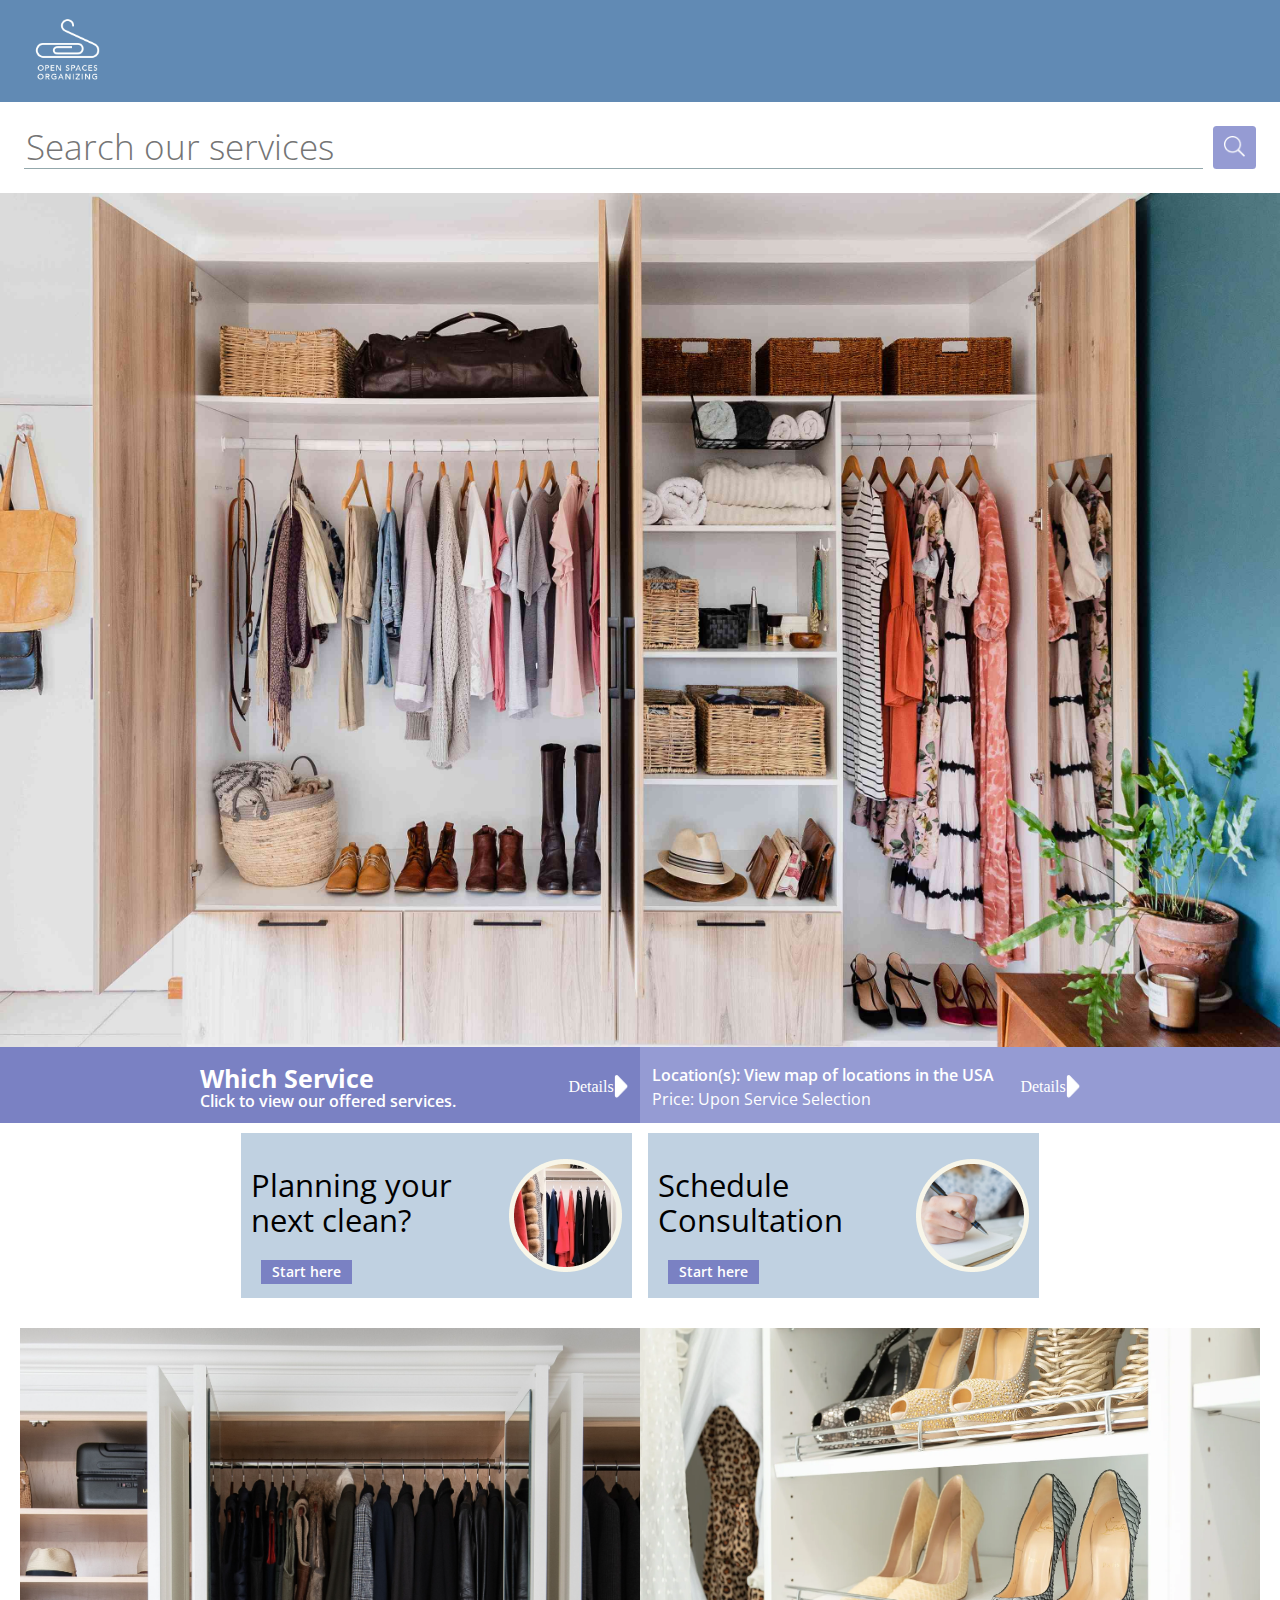
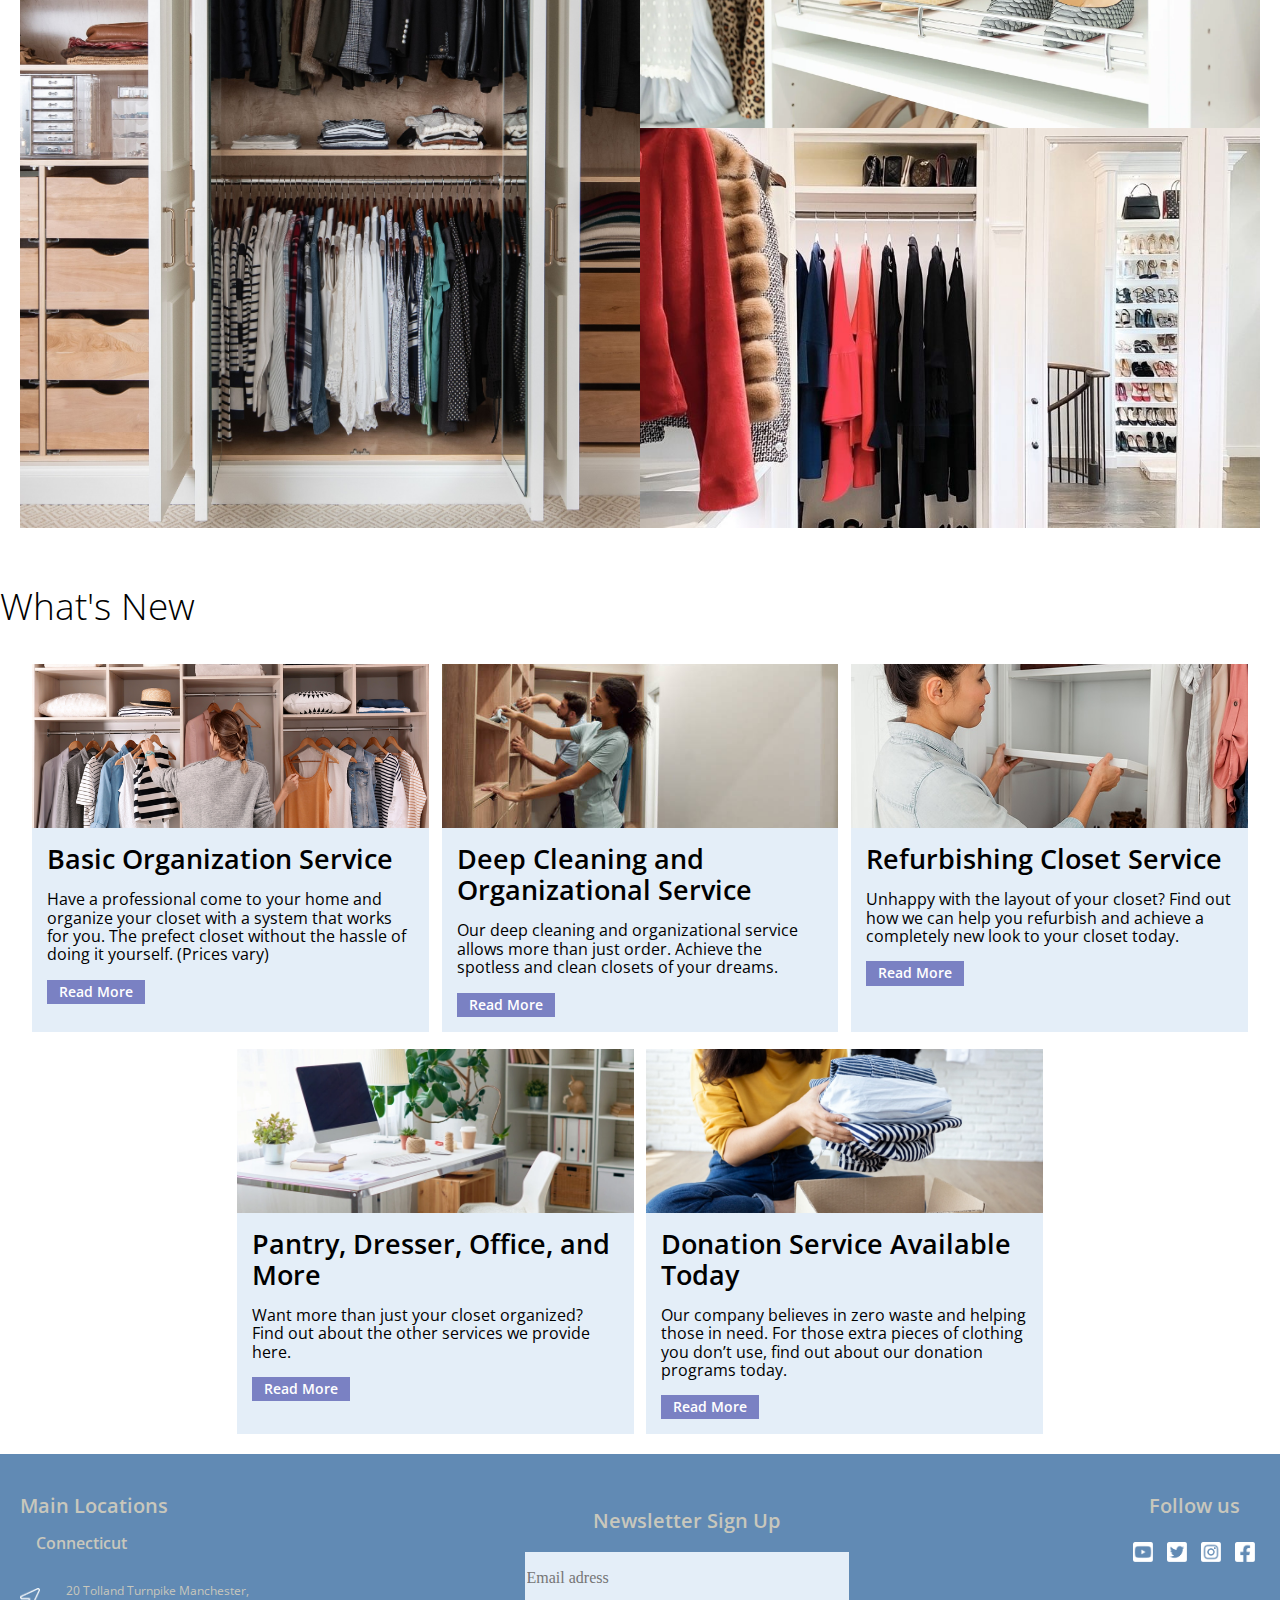
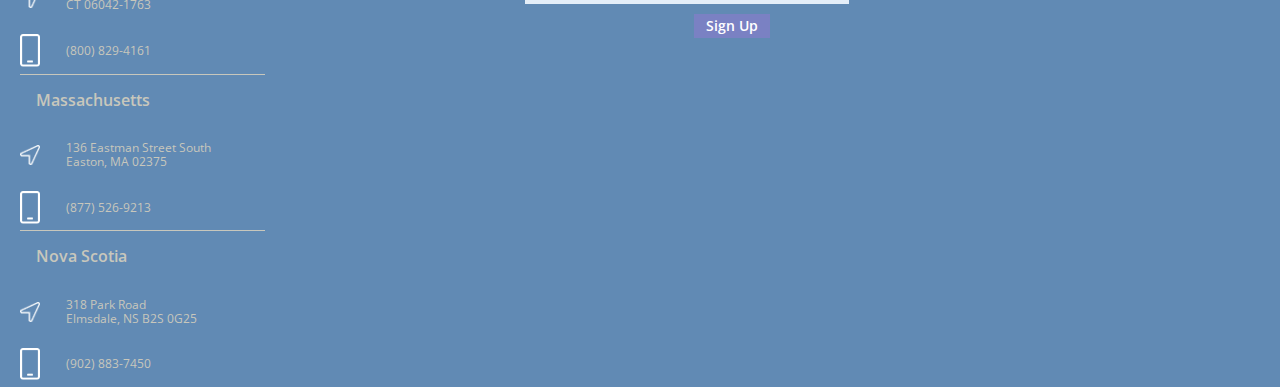
<file: deploy/index.html>
<!DOCTYPE html>
<html lang="en">
<head>
    <meta charset="UTF-8">
    <meta name="viewport" content="width=device-width, initial-scale=1.0">
    <meta http-equiv="X-UA-Compatible" content="ie=edge">
    
    <link rel="preconnect" href="https://fonts.googleapis.com">
    <link rel="preconnect" href="https://fonts.gstatic.com" crossorigin>
    <link href="https://fonts.googleapis.com/css2?family=Open+Sans:wght@300;400;500;600;700&display=swap" rel="stylesheet">
        
    <link rel="stylesheet" href="css/styles.css">
    <title>Homework Week 2</title>
</head>

<body>
    <header>
        <nav>
            <img src="img/logo.png" alt="closet icon">
        </nav>
    
        <section>
            <form action="#">
                <input type="search" placeholder="Search our services">
                <button>
                    <img src="img/searchicon.png" alt="search icon">
                </button>
    
            </form>
        </section>
        
    </header>
    <section id="hero">
            <img src="img/closetimage1.jpeg" alt="Main closet1">
        </section>
        
         <section id="selection">
                <article id="one">
                 <div id="which-service">
                    <h4>Which Service</h4>
                    <h6>Click to view our offered services.</h6>
                </div>
                    <a href="#">
                        <span>Details</span> 
                        <img src="img/arrow2icon.png" alt="arrow">
                    </a>
               </article>
        
               <article id="two">
                <div id="location">
                    <h6>Location(s): View map of locations in the USA</h6>
                    <p>Price: Upon Service Selection</p>
                </div>
                <a href="#">
                    <span>Details</span>
                    <img src="img/arrow2icon.png" alt="arrow"></a>
                 </article>
        
         </section>
        
        
    <aside id="sub-hero">
                <div id="section1">
                    <article>
                        <h1>Planning your next clean?</h1>
                        <button>
                            <a href="#">Start here</a>
                        </button>
                    </article>
                    <img src="img/nextclean.jpeg" alt="Smaller closet2">
                </div>
            
                <div id="section2">
                    <article>
                        <h1>Schedule Consultation</h1>
                        <button>
                            <a href="#">Start here</a>
                        </button>
                    </article>
                    <img src="img/personwriting.jpeg" alt="Person Writing">
                </div>
            </aside>
    <section id="gallery">
                    <ul>
                        <li class="imgone"></li>
                        <li class="imgtwo"></li>
                        <li class="imgthree"></li>
                    </ul>
                </section>
    <section id="whats-new">
                        <h3>What's New</h3>
                    
                        <article>
                            <aside>
                                <figure>
                                    <img src="img/basicorganization.webp" alt="Person and Closet4">
                                </figure>
                                <div class="textdetail">
                                    <h2>Basic Organization Service</h2>
                                    <p>Have a professional come to your home and organize your closet with a system that works for you. The prefect closet without the hassle of doing it yourself. (Prices vary) </p>
                                    <button>
                                        <a href="#">Read More</a>
                                    </button>
                                </div>
                            </aside>
                    
                            <aside>
                                <figure>
                                    <img src="img/cleaning.jpeg" alt="Person Cleaing">
                                </figure>
                                <div class="textdetail">
                                    <h2>Deep Cleaning and Organizational Service </h2>
                                    <p>Our deep cleaning and organizational service allows more than just order. Achieve the spotless and clean closets of your dreams.</p>
                                    <button>
                                        <a href="#">Read More</a>
                                    </button>
                                </div>
                            </aside>
                    
                            <aside>
                                <figure>
                                 <img src="img/build.jpeg" alt="Person Building">
                                </figure>
                                <div class="textdetail">
                                    <h2>Refurbishing Closet Service</h2>
                                    <p>Unhappy with the layout of your closet? Find out how we can help you refurbish and achieve a completely new look to your closet today.</p>
                                   <button>
                                    <a href="#">Read More</a>
                                   </button>
                                </div>  
                            </aside>
                    
                            <aside>
                                <figure>
                                    <img src="img/office.webp" alt="Office">
                                </figure>
                                <div class="textdetail">
                                    <h2>Pantry, Dresser, Office, and More</h2>
                                    <p>Want more than just your closet organized? Find out about the other services we provide here.</p>
                                    <button>
                                        <a href="#">Read More</a>
                                    </button>
                                 </div>
                            </aside>
                    
                            <aside>
                                <figure>
                                    <img src="img/donation.jpeg" alt="Donation">
                                </figure>
                                <div class="textdetail">
                                    <h2>Donation Service Available Today</h2>
                                    <p>Our company believes in zero waste and helping those in need. For those extra pieces of clothing you don’t use, find out about our donation programs today.</p>
                                    <button>
                                        <a href="#">Read More</a>
                                    </button>
                                </div>
                            </aside>
                        </article>
                    
                    </section>
    <footer id="footer">
                                <article>
                                    <b>Main Locations</b>
                                    <div class="con">
                                        <h6>Connecticut</h6>
                                    <aside>
                                        <img src="img/arrowicon.png" alt="Arrow">
                                        <h5>20 Tolland  Turnpike Manchester, <br> CT 06042-1763</h5> 
                                    </aside>
                                    <aside>
                                        <img src="img/phoneicon.png" alt="Phone">
                                        <h5>(800) 829-4161</h5>
                                    </aside>
                                    </div>
                                    <div class="mas">
                                        <h6>Massachusetts</h6>
                                        <aside>
                                            <img src="img/arrowicon.png" alt="Arrow">
                                            <h5>136 Eastman Street South <br> Easton,  MA 02375</h5>
                                        </aside>
                                        <aside>
                                            <img src="img/phoneicon.png" alt="Phone">
                                            <h5>(877) 526-9213</h5>
                                        </aside>
                                    </div>
                                    <div class="nov">
                                        <h6>Nova Scotia</h6>
                                        <aside>
                                            <img src="img/arrowicon.png" alt="Arrow">
                                            <h5>318 Park Road <br> Elmsdale, NS B2S 0G25</h5>
                                        </aside>
                                        <aside>
                                            <img src="img/phoneicon.png" alt="Phone">
                                            <h5>(902) 883-7450</h5>
                                        </aside>
                                    </div>
                                </article>
                                
                                <aside class="news">
                                    <b>Newsletter Sign Up</b>
                                    <input type="email" placeholder="Email adress">
                                    <button>
                                        <a href="#">Sign Up</a>
                                    </button>
                                </aside>
                        
                                <aside class="follow">
                                    <b>Follow us</b>
                                    <div>
                                        <img src="img/youtubeicon.png" alt="youtube icon">
                                        <img src="img/twittericon.png" alt="twitter icon">
                                        <img src="img/instaicon.png" alt="instagram icon">
                                        <img src="img/facebookicon.png" alt="facebook icon">
                                    </div>
                                    
                                </aside>
                        </footer>
  
    
</body>

</html>
</file>
<file: deploy/css/styles.css>
/* =============
    Mixins
============= */
@use "sass:math";
/* ---------------- Font Sizing ---------------- */
/* ---------------- Media Queries ---------------- */
/* =============
    Variables
============= */
:root {
  --black: #000000;
  --white: #ffffff; }

/*! normalize.css v8.0.1 | MIT License | github.com/necolas/normalize.css */
/* Document
   ========================================================================== */
/**
 * 1. Correct the line height in all browsers.
 * 2. Prevent adjustments of font size after orientation changes in iOS.
 */
html {
  line-height: 1.15;
  /* 1 */
  -webkit-text-size-adjust: 100%;
  /* 2 */ }

/* Sections
   ========================================================================== */
/**
 * Remove the margin in all browsers.
 */
body {
  margin: 0; }

/**
 * Render the `main` element consistently in IE.
 */
main {
  display: block; }

/**
 * Correct the font size and margin on `h1` elements within `section` and
 * `article` contexts in Chrome, Firefox, and Safari.
 */
h1 {
  font-size: 2em;
  margin: 0.67em 0; }

/* Grouping content
   ========================================================================== */
/**
 * 1. Add the correct box sizing in Firefox.
 * 2. Show the overflow in Edge and IE.
 */
hr {
  box-sizing: content-box;
  /* 1 */
  height: 0;
  /* 1 */
  overflow: visible;
  /* 2 */ }

/**
 * 1. Correct the inheritance and scaling of font size in all browsers.
 * 2. Correct the odd `em` font sizing in all browsers.
 */
pre {
  font-family: monospace, monospace;
  /* 1 */
  font-size: 1em;
  /* 2 */ }

/* Text-level semantics
   ========================================================================== */
/**
 * Remove the gray background on active links in IE 10.
 */
a {
  background-color: transparent; }

/**
 * 1. Remove the bottom border in Chrome 57-
 * 2. Add the correct text decoration in Chrome, Edge, IE, Opera, and Safari.
 */
abbr[title] {
  border-bottom: none;
  /* 1 */
  text-decoration: underline;
  /* 2 */
  text-decoration: underline dotted;
  /* 2 */ }

/**
 * Add the correct font weight in Chrome, Edge, and Safari.
 */
b,
strong {
  font-weight: bolder; }

/**
 * 1. Correct the inheritance and scaling of font size in all browsers.
 * 2. Correct the odd `em` font sizing in all browsers.
 */
code,
kbd,
samp {
  font-family: monospace, monospace;
  /* 1 */
  font-size: 1em;
  /* 2 */ }

/**
 * Add the correct font size in all browsers.
 */
small {
  font-size: 80%; }

/**
 * Prevent `sub` and `sup` elements from affecting the line height in
 * all browsers.
 */
sub,
sup {
  font-size: 75%;
  line-height: 0;
  position: relative;
  vertical-align: baseline; }

sub {
  bottom: -0.25em; }

sup {
  top: -0.5em; }

/* Embedded content
   ========================================================================== */
/**
 * Remove the border on images inside links in IE 10.
 */
img {
  border-style: none; }

/* Forms
   ========================================================================== */
/**
 * 1. Change the font styles in all browsers.
 * 2. Remove the margin in Firefox and Safari.
 */
button,
input,
optgroup,
select,
textarea {
  font-family: inherit;
  /* 1 */
  font-size: 100%;
  /* 1 */
  line-height: 1.15;
  /* 1 */
  margin: 0;
  /* 2 */ }

/**
 * Show the overflow in IE.
 * 1. Show the overflow in Edge.
 */
button,
input {
  /* 1 */
  overflow: visible; }

/**
 * Remove the inheritance of text transform in Edge, Firefox, and IE.
 * 1. Remove the inheritance of text transform in Firefox.
 */
button,
select {
  /* 1 */
  text-transform: none; }

/**
 * Correct the inability to style clickable types in iOS and Safari.
 */
button,
[type="button"],
[type="reset"],
[type="submit"] {
  -webkit-appearance: button; }

/**
 * Remove the inner border and padding in Firefox.
 */
button::-moz-focus-inner,
[type="button"]::-moz-focus-inner,
[type="reset"]::-moz-focus-inner,
[type="submit"]::-moz-focus-inner {
  border-style: none;
  padding: 0; }

/**
 * Restore the focus styles unset by the previous rule.
 */
button:-moz-focusring,
[type="button"]:-moz-focusring,
[type="reset"]:-moz-focusring,
[type="submit"]:-moz-focusring {
  outline: 1px dotted ButtonText; }

/**
 * Correct the padding in Firefox.
 */
fieldset {
  padding: 0.35em 0.75em 0.625em; }

/**
 * 1. Correct the text wrapping in Edge and IE.
 * 2. Correct the color inheritance from `fieldset` elements in IE.
 * 3. Remove the padding so developers are not caught out when they zero out
 *    `fieldset` elements in all browsers.
 */
legend {
  box-sizing: border-box;
  /* 1 */
  color: inherit;
  /* 2 */
  display: table;
  /* 1 */
  max-width: 100%;
  /* 1 */
  padding: 0;
  /* 3 */
  white-space: normal;
  /* 1 */ }

/**
 * Add the correct vertical alignment in Chrome, Firefox, and Opera.
 */
progress {
  vertical-align: baseline; }

/**
 * Remove the default vertical scrollbar in IE 10+.
 */
textarea {
  overflow: auto; }

/**
 * 1. Add the correct box sizing in IE 10.
 * 2. Remove the padding in IE 10.
 */
[type="checkbox"],
[type="radio"] {
  box-sizing: border-box;
  /* 1 */
  padding: 0;
  /* 2 */ }

/**
 * Correct the cursor style of increment and decrement buttons in Chrome.
 */
[type="number"]::-webkit-inner-spin-button,
[type="number"]::-webkit-outer-spin-button {
  height: auto; }

/**
 * 1. Correct the odd appearance in Chrome and Safari.
 * 2. Correct the outline style in Safari.
 */
[type="search"] {
  -webkit-appearance: textfield;
  /* 1 */
  outline-offset: -2px;
  /* 2 */ }

/**
 * Remove the inner padding in Chrome and Safari on macOS.
 */
[type="search"]::-webkit-search-decoration {
  -webkit-appearance: none; }

/**
 * 1. Correct the inability to style clickable types in iOS and Safari.
 * 2. Change font properties to `inherit` in Safari.
 */
::-webkit-file-upload-button {
  -webkit-appearance: button;
  /* 1 */
  font: inherit;
  /* 2 */ }

/* Interactive
   ========================================================================== */
/*
 * Add the correct display in Edge, IE 10+, and Firefox.
 */
details {
  display: block; }

/*
 * Add the correct display in all browsers.
 */
summary {
  display: list-item; }

/* Misc
   ========================================================================== */
/**
 * Add the correct display in IE 10+.
 */
template {
  display: none; }

/**
 * Add the correct display in IE 10.
 */
[hidden] {
  display: none; }

/* =============
    Base
============= */
img {
  width: 100%; }

/* =============
    Typography
============= */
h1 {
  font-family: 'Open Sans', sans-serif;
  font-weight: 400;
  font-size: 31px; }

h2 {
  font-family: 'Open Sans', sans-serif;
  font-weight: 600;
  font-size: 27px; }

h3 {
  font-family: 'Open Sans', sans-serif;
  font-weight: 300;
  font-size: 37px; }

h4 {
  font-family: 'Open Sans', sans-serif;
  font-weight: 700;
  font-size: 25px; }

h5 {
  font-family: 'Open Sans', sans-serif;
  font-weight: 400;
  font-size: 12px; }

h6 {
  font-family: 'Open Sans', sans-serif;
  font-weight: 600;
  font-size: 16px; }

b {
  font-family: 'Open Sans', sans-serif;
  font-weight: 600;
  font-size: 20px; }

p {
  font-family: 'Open Sans', sans-serif;
  font-weight: 400;
  font-size: 16px; }

button {
  font-family: 'Open Sans', sans-serif;
  font-weight: 600;
  font-size: 14px; }

/* =============
    Buttons
============= */
/* =============
    Forms
============= */
[type='text'], [type='password'], [type='date'], [type='datetime'], [type='datetime-local'], [type='month'], [type='week'], [type='email'], [type='number'], [type='search'], [type='tel'], [type='time'], [type='url'], [type='color'], textarea {
  box-shadow: none; }

[type='text']:focus, [type='password']:focus, [type='date']:focus, [type='datetime']:focus, [type='datetime-local']:focus, [type='month']:focus, [type='week']:focus, [type='email']:focus, [type='number']:focus, [type='search']:focus, [type='tel']:focus, [type='time']:focus, [type='url']:focus, [type='color']:focus, textarea:focus {
  box-shadow: none; }

input[type=text],
input[type=email],
input[type=password],
textarea {
  -webkit-appearance: none; }

/* =============
    Navigation
============= */
/* =============
    Header
============= */
/* =============
    Footer
============= */
header {
  display: grid;
  grid-template-columns: 1fr; }
  header nav {
    background-color: #618AB4;
    display: flex; }
    header nav img {
      width: 136px;
      height: auto; }
  header section {
    padding: 24px; }
    header section form {
      display: flex;
      align-items: stretch;
      justify-content: space-between;
      gap: 10px; }
      header section form input {
        border: none;
        width: 100%;
        border-bottom: 1px solid #93A8AC;
        font-family: 'Open Sans', sans-serif;
        font-weight: 300;
        font-size: 16px;
        color: #93A8AC; }
        @media (min-width: 768px) {
          header section form input {
            font-size: 30px; } }
        @media (min-width: 1024px) {
          header section form input {
            font-size: 35px; } }
      header section form button {
        background-color: #959BD3;
        border-radius: 3.5px;
        border: none;
        padding: 6px 11px 6px 11px; }

#footer {
  display: flex;
  flex-direction: column;
  background-color: #618AB4;
  color: #C8C7BC;
  padding-top: 20px;
  margin-top: 20px; }
  #footer aside {
    display: flex;
    flex-direction: row;
    align-items: center;
    justify-content: flex-start; }
  #footer article {
    padding-top: 20px;
    margin-left: 20px; }
    #footer article .con {
      border-bottom: 1px solid #C8C7BC; }
    #footer article .mas {
      border-bottom: 1px solid #C8C7BC; }
    #footer article aside {
      margin: 0; }
    #footer article div h6 {
      margin: 0;
      padding: 16px; }
    #footer article div h5 {
      margin: 0;
      padding: 16px; }
  #footer .news {
    display: flex;
    flex-direction: column;
    padding-bottom: 20px; }
    #footer .news b {
      padding: 15px; }
    #footer .news button {
      margin-top: 10px;
      margin-left: 90px; }
    #footer .news input {
      border: none;
      background-color: #E4EEF8;
      height: 50px;
      width: 320px; }
  #footer .follow {
    padding-top: 20px;
    padding-bottom: 20px;
    padding-left: 5px; }
    #footer .follow div img {
      padding: 5px; }
  @media (min-width: 768px) {
    #footer {
      display: flex;
      justify-content: space-between;
      flex-direction: row;
      align-items: flex-start; }
      #footer .news {
        align-items: center;
        padding: 20px; }
        #footer .news b {
          padding-bottom: 20px; }
        #footer .news button {
          margin-top: 10px;
          margin-left: 90px; }
      #footer .follow {
        display: flex;
        flex-direction: column;
        padding: 20px;
        align-items: center; }
        #footer .follow b {
          padding-bottom: 20px; }
        #footer .follow div img {
          padding: 5px; } }
  @media (min-width: 1024px) {
    #footer {
      display: flex;
      justify-content: space-between;
      flex-direction: row;
      align-items: flex-start; }
      #footer .news {
        align-items: center;
        padding: 20px; }
        #footer .news b {
          padding-bottom: 20px; }
        #footer .news button {
          margin-top: 10px;
          margin-left: 90px; }
      #footer .follow {
        display: flex;
        flex-direction: column;
        padding: 20px;
        align-items: center; }
        #footer .follow b {
          padding-bottom: 20px; }
        #footer .follow div img {
          padding: 5px; } }
  #footer div img {
    width: 20px;
    height: auto; }
  #footer aside img {
    width: 20px;
    height: auto;
    padding-right: 10px; }
  #footer aside button {
    background-color: #7A81C3;
    border: none;
    padding: 4px 12px; }
    #footer aside button a {
      color: white; }
    #footer aside button a:link {
      text-decoration: none; }
    #footer aside button a:hover {
      text-decoration: underline; }
  #footer aside button:hover {
    background-color: #5E6DFD; }

#gallery {
  display: grid;
  grid-template-columns: 1fr; }
  #gallery ul {
    list-style: none;
    padding: 0;
    margin: 0;
    display: grid;
    grid-template-columns: 1fr;
    grid-template-areas: "imgone" "imgtwo"; }
    #gallery ul .imgone {
      grid-area: imgone;
      height: 400px;
      background-image: url(../img/organized1.jpeg);
      background-size: cover;
      background-position: center center; }
    #gallery ul .imgtwo {
      grid-area: imgtwo;
      height: 400px;
      background-image: url(../img/shoes.webp);
      background-size: cover;
      background-position: center center; }
    #gallery ul .imgthree {
      grid-area: imgthree;
      height: 400px;
      background-image: url(../img/clean.jpeg);
      background-size: cover;
      background-position: center center;
      display: none; }
    @media (min-width: 768px) {
      #gallery ul {
        grid-template-columns: 1fr 1fr;
        grid-template-areas: "imgone    imgtwo"; }
        #gallery ul .imgone, #gallery ul .imgtwo {
          height: 900px; } }
    @media (min-width: 1024px) {
      #gallery ul {
        grid-template-columns: 1fr 1fr;
        margin: 20px;
        grid-template-areas: "imgone    imgtwo" "imgone   imgthree"; }
        #gallery ul .imgthree {
          display: inline; }
        #gallery ul .imgtwo, #gallery ul .imgthree {
          height: 400px; }
        #gallery ul .imgone {
          height: auto; } }
#hero {
  display: grid;
  grid-template-columns: 1fr; }

#selection {
  display: grid;
  grid-template-columns: 1fr;
  grid-template-areas: "which-service" "location"; }
  #selection #one {
    display: flex;
    align-items: center;
    justify-content: space-between;
    background-color: #7A81C3;
    padding: 12px;
    padding-top: 17px; }
    #selection #one h4 {
      margin: 0; }
    #selection #one h6 {
      margin: 0; }
    #selection #one #which-service {
      grid-area: which-service; }
      #selection #one #which-service h4 {
        color: white; }
      #selection #one #which-service h6 {
        color: white; }
    #selection #one a {
      color: white; }
    #selection #one a:hover {
      text-decoration: underline; }
    #selection #one img {
      width: 14.31px; }
    #selection #one a {
      display: flex;
      align-items: center; }
  #selection #two {
    display: flex;
    align-items: center;
    justify-content: space-between;
    background-color: #959BD3;
    padding: 12px;
    padding-top: 17px; }
    #selection #two h6 {
      margin: 0; }
    #selection #two p {
      margin: 0; }
    #selection #two p {
      padding-top: 5px; }
    #selection #two #location {
      grid-area: location;
      background-color: #959BD3; }
      #selection #two #location h6 {
        color: white; }
      #selection #two #location p {
        color: white; }
    #selection #two a {
      color: white; }
    #selection #two a:hover {
      text-decoration: underline; }
    #selection #two img {
      width: 14.31px; }
    #selection #two a {
      display: flex;
      align-items: center; }
  #selection a:link {
    text-decoration: none; }
  #selection span {
    display: none; }
  @media (min-width: 768px) {
    #selection {
      grid-template-columns: 1fr 2fr;
      grid-template-areas: "which-service location"; } }
  @media (min-width: 1024px) {
    #selection {
      grid-template-columns: 1fr 1fr;
      grid-template-areas: "which-service location"; }
      #selection span {
        display: inline; } }
  @media (min-width: 1200px) {
    #selection {
      grid-template-columns: 1fr 1fr;
      grid-template-areas: "which-service location"; }
      #selection #two {
        padding-right: 200px; }
      #selection #one {
        padding-left: 200px; }
      #selection span {
        display: inline; } }
#whats-new article {
  display: flex;
  flex-direction: column;
  gap: 25px; }
  #whats-new article h3 {
    padding-left: 20px; }
  #whats-new article button {
    background-color: #7A81C3;
    border: none;
    padding: 4px 12px; }
    #whats-new article button a {
      color: white; }
    #whats-new article button a:link {
      text-decoration: none; }
    #whats-new article button a:hover {
      text-decoration: underline; }
  #whats-new article button:hover {
    background-color: #5E6DFD; }
  #whats-new article aside {
    background-color: #E4EEF8; }
    #whats-new article aside .textdetail {
      background-color: #E4EEF8;
      padding: 15px; }
      #whats-new article aside .textdetail h2 {
        margin: 0; }
    #whats-new article aside figure {
      display: flex;
      align-items: center;
      justify-content: center;
      height: 164px;
      margin: 0;
      overflow: hidden; }
  @media (min-width: 768px) {
    #whats-new article {
      flex-direction: row;
      flex-wrap: wrap;
      justify-content: space-between;
      gap: 17px 1%; }
      #whats-new article aside {
        width: 48%; }
      #whats-new article aside:last-child {
        margin: 0 auto; } }
  @media (min-width: 1024px) {
    #whats-new article {
      justify-content: center; }
      #whats-new article aside {
        width: 31%; }
      #whats-new article aside:last-child {
        margin: 0; } }
#sub-hero {
  display: grid;
  grid-template-columns: 1fr;
  grid-template-areas: "section1" "section2"; }
  #sub-hero #section1 {
    display: flex;
    align-items: center;
    justify-content: space-between;
    grid-area: section1;
    background-color: #C0D1E1;
    width: auto;
    height: 145px;
    padding: 10px;
    margin-top: 10px;
    margin-bottom: 10px; }
    #sub-hero #section1 #article h1 {
      color: black; }
    #sub-hero #section1 #article h1 {
      margin: 0; }
    #sub-hero #section1 img {
      width: 113px; }
  #sub-hero #section2 {
    display: flex;
    align-items: center;
    justify-content: space-between;
    grid-area: section2;
    background-color: #C0D1E1;
    width: auto;
    height: 145px;
    padding: 10px;
    margin-top: 10px;
    margin-bottom: 10px; }
    #sub-hero #section2 #article h1 {
      color: black; }
    #sub-hero #section2 #article h1 {
      margin: 0; }
    #sub-hero #section2 img {
      width: 113px; }
  #sub-hero button {
    background-color: #7A81C3;
    border: none;
    padding: 4px 11px;
    margin-left: 10px; }
    #sub-hero button a {
      color: white; }
    #sub-hero button a:link {
      text-decoration: none; }
    #sub-hero button a:hover {
      text-decoration: underline; }
  #sub-hero button:hover {
    background-color: #5E6DFD; }
  @media (min-width: 768px) {
    #sub-hero {
      grid-template-columns: 16px 1fr 1fr 16px;
      grid-template-areas: ". section1 section2 ."; }
      #sub-hero #section2 {
        margin-left: 8px; }
      #sub-hero #section1 {
        margin-right: 8px; } }
  @media (min-width: 1024px) {
    #sub-hero {
      grid-template-columns: 16px 1fr 1fr 16px;
      grid-template-areas: ". section1 section2 ."; }
      #sub-hero #section2 {
        margin-right: 16px; }
      #sub-hero #section1 {
        margin-left: 16px; } }
  @media (min-width: 1200px) {
    #sub-hero {
      grid-template-columns: 16px 1fr 1fr 16px;
      grid-template-areas: ". section1 section2 ."; }
      #sub-hero #section2 {
        margin-right: 225px; }
      #sub-hero #section1 {
        margin-left: 225px; } }
</file>
